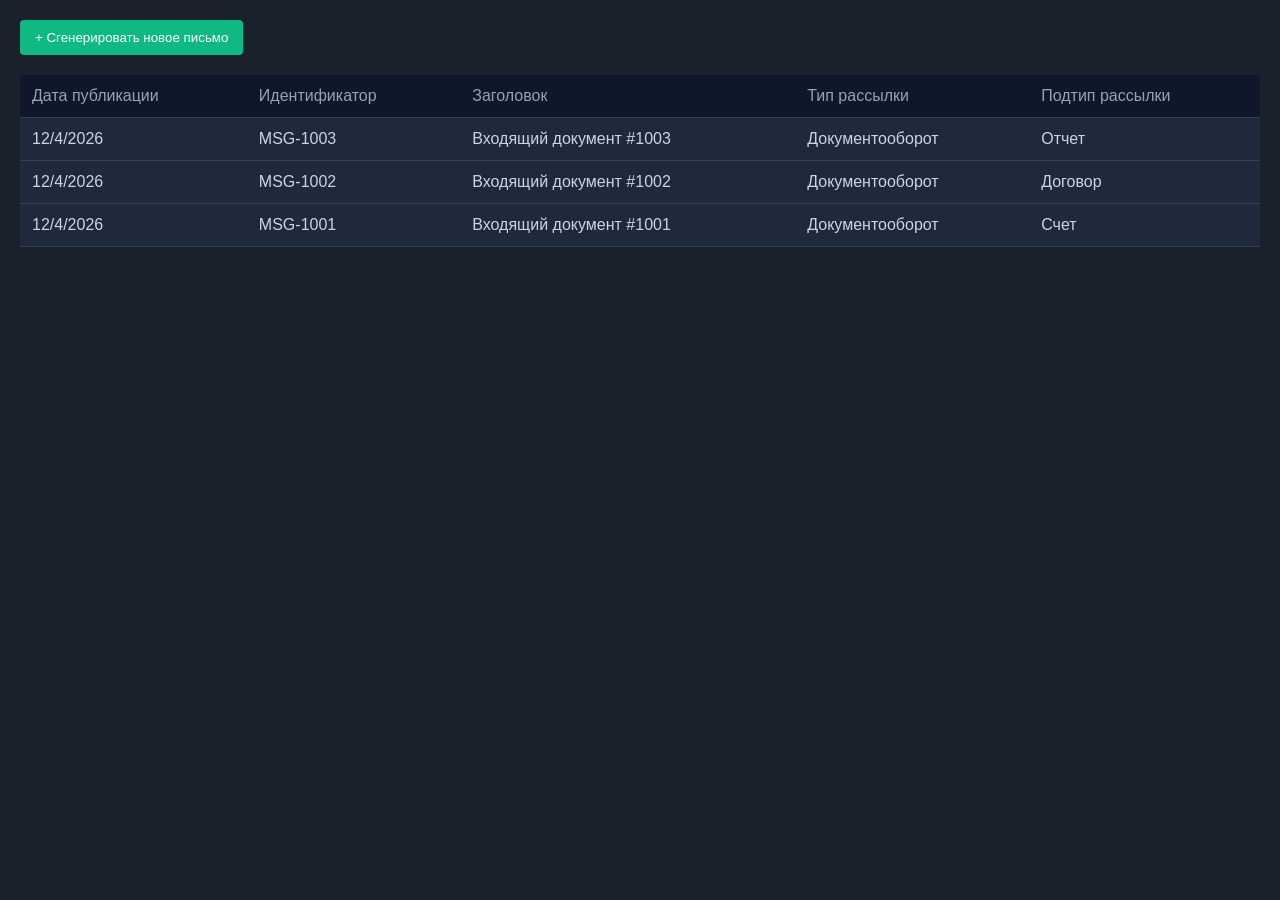
<file: test-stand/html/index.html>
<!DOCTYPE html>
<html lang="ru">
<head>
    <meta charset="UTF-8">
    <title>Тестовый стенд рассылок</title>
    <style>
        body { 
            background-color: #1a202c; color: #cbd5e1; 
            font-family: Arial, sans-serif; margin: 0; display: flex; height: 100vh;
        }
        /* Левая панель с информацией */
        #left-panel {
            width: 300px; border-right: 1px solid #334155; padding: 20px; 
            box-sizing: border-box; display: none; background-color: #0f172a;
        }
        #left-panel h2 { color: #f8fafc; font-size: 18px; }
        .info-row { margin-bottom: 10px; font-size: 14px; }
        
        /* Кнопка скачивания ТОЧНО как в условии */
        .mc-button-overlay {
            display: inline-block; background-color: #3b82f6; color: white;
            padding: 10px 15px; border-radius: 4px; cursor: pointer;
            margin-top: 20px; text-align: center; font-weight: bold; width: 100%; box-sizing: border-box;
        }
        .mc-button-overlay:hover { background-color: #2563eb; }

        /* Правая часть - таблица */
        #main-content { flex: 1; padding: 20px; overflow-y: auto; }
        table { width: 100%; border-collapse: collapse; text-align: left; background: #1e293b; }
        th, td { padding: 12px; border-bottom: 1px solid #334155; cursor: pointer; }
        th { background-color: #0f172a; color: #94a3b8; font-weight: normal; }
        tr:hover { background-color: #334155; }
        
        /* Кнопка генерации тестовых данных */
        #generate-btn {
            background: #10b981; color: white; border: none; padding: 10px 15px;
            border-radius: 4px; cursor: pointer; margin-bottom: 20px;
        }
    </style>
</head>
<body>

    <div id="left-panel">
        <h2>Информация о рассылке</h2>
        <div class="info-row" id="info-id">ID: <span></span></div>
        <div class="info-row" id="info-type">Тип: <span></span></div>
        <div class="info-row" id="info-subtype">Подтип: <span></span></div>
        
        <div class="mc-button-overlay" onclick="downloadAttachment()">Скачать вложение</div>
    </div>

    <div id="main-content">
        <button id="generate-btn" onclick="addNewRow()">+ Сгенерировать новое письмо</button>
        
        <table>
            <thead>
                <tr>
                    <th>Дата публикации</th>
                    <th>Идентификатор</th>
                    <th>Заголовок</th>
                    <th>Тип рассылки</th>
                    <th>Подтип рассылки</th>
                </tr>
            </thead>
            <tbody id="table-body">
                </tbody>
        </table>
    </div>

    <script>
        let counter = 1000;
        let currentSelectedId = null;

        // Базовые подтипы для теста
        const subtypes = ['Отчет', 'Договор', 'Акт', 'Счет'];

        function createRowHtml(id, subtype) {
            const date = new Date().toLocaleDateString();
            return `
                <td>${date}</td>
                <td>MSG-${id}</td>
                <td>Входящий документ #${id}</td>
                <td>Документооборот</td>
                <td>${subtype}</td>
            `;
        }

        // Добавление новой записи (эмуляция прихода письма)
        function addNewRow() {
            counter++;
            const tbody = document.getElementById('table-body');
            const tr = document.createElement('tr');
            
            const randomSubtype = subtypes[Math.floor(Math.random() * subtypes.length)];
            const currentId = counter; // Сохраняем ID для замыкания

            tr.innerHTML = createRowHtml(currentId, randomSubtype);
            
            // Обработчик клика по строке (эмуляция открытия панели)
            tr.onclick = () => {
                document.getElementById('left-panel').style.display = 'block';
                document.querySelector('#info-id span').innerText = `MSG-${currentId}`;
                document.querySelector('#info-type span').innerText = 'Документооборот';
                document.querySelector('#info-subtype span').innerText = randomSubtype;
                currentSelectedId = `MSG-${currentId}`;
                
                // Подсвечиваем выбранную строку
                document.querySelectorAll('tr').forEach(r => r.style.background = '');
                tr.style.background = '#334155';
            };

            // Добавляем в начало таблицы (свежие сверху)
            tbody.insertBefore(tr, tbody.firstChild);
        }

        // Имитация скачивания файла
        function downloadAttachment() {
            if (!currentSelectedId) return;
            
            // Создаем невидимую ссылку на dummy.txt и кликаем её
            const a = document.createElement('a');
            a.href = 'dummy.txt';
            a.download = `${currentSelectedId}_attachment.txt`; // Имя файла при скачивании
            document.body.appendChild(a);
            a.click();
            document.body.removeChild(a);
        }

        // Генерируем 3 стартовых записи при загрузке страницы
        addNewRow(); addNewRow(); addNewRow();
    </script>
</body>
</html>
</file>
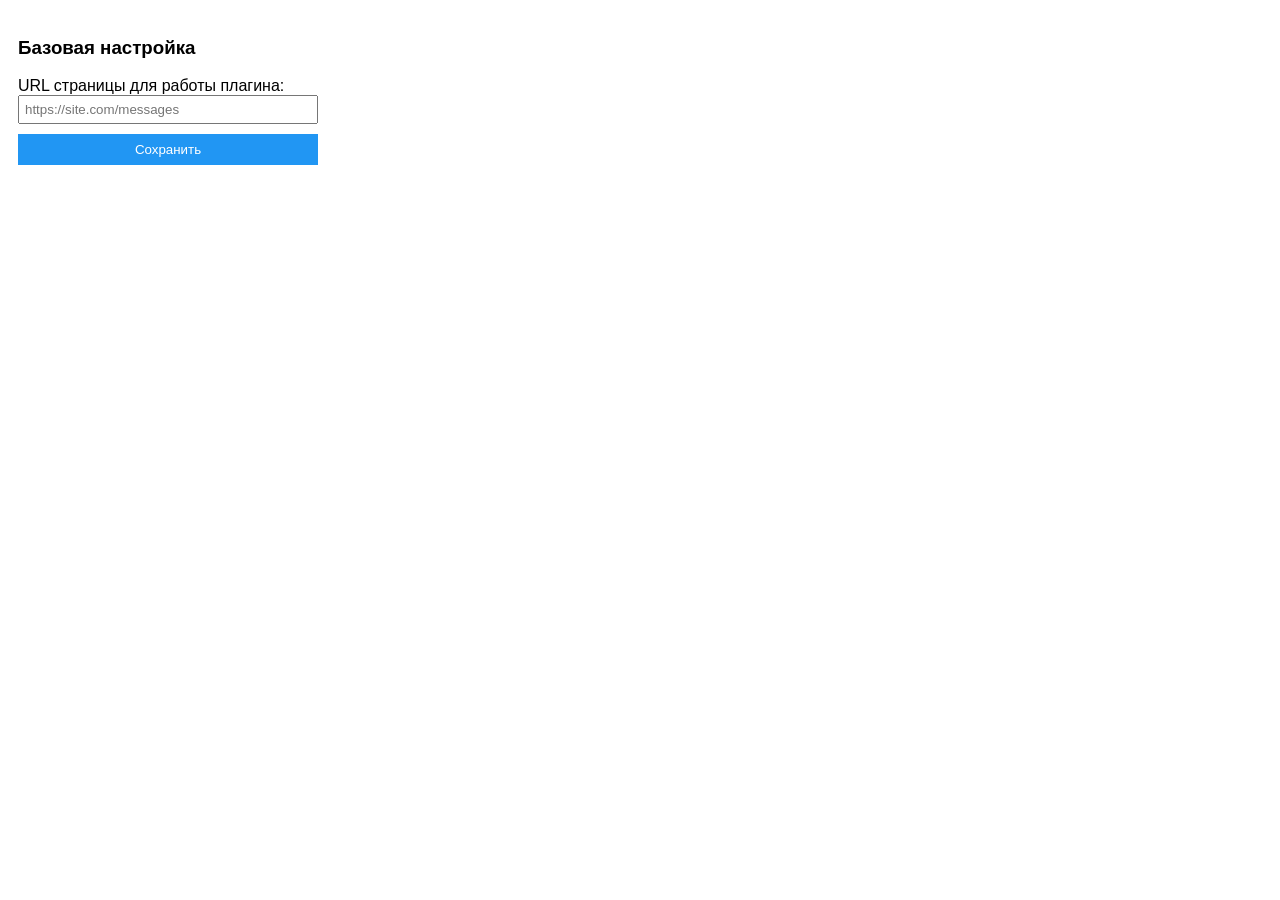
<file: popup.html>
<!DOCTYPE html>
<html lang="ru">
<head>
  <meta charset="UTF-8">
  <style>
    body { width: 300px; font-family: Arial; padding: 10px; }
    input { width: 100%; margin-bottom: 10px; padding: 5px; box-sizing: border-box; }
    button { width: 100%; padding: 8px; background: #2196F3; color: white; border: none; cursor: pointer; }
  </style>
</head>
<body>
  <h3>Базовая настройка</h3>
  <label>URL страницы для работы плагина:</label>
  <input type="text" id="targetUrl" placeholder="https://site.com/messages">
  <button id="saveBtn">Сохранить</button>
  <div id="status" style="margin-top: 5px; font-size: 12px; color: green;"></div>
  <script src="popup.js"></script>
</body>
</html>
</file>
